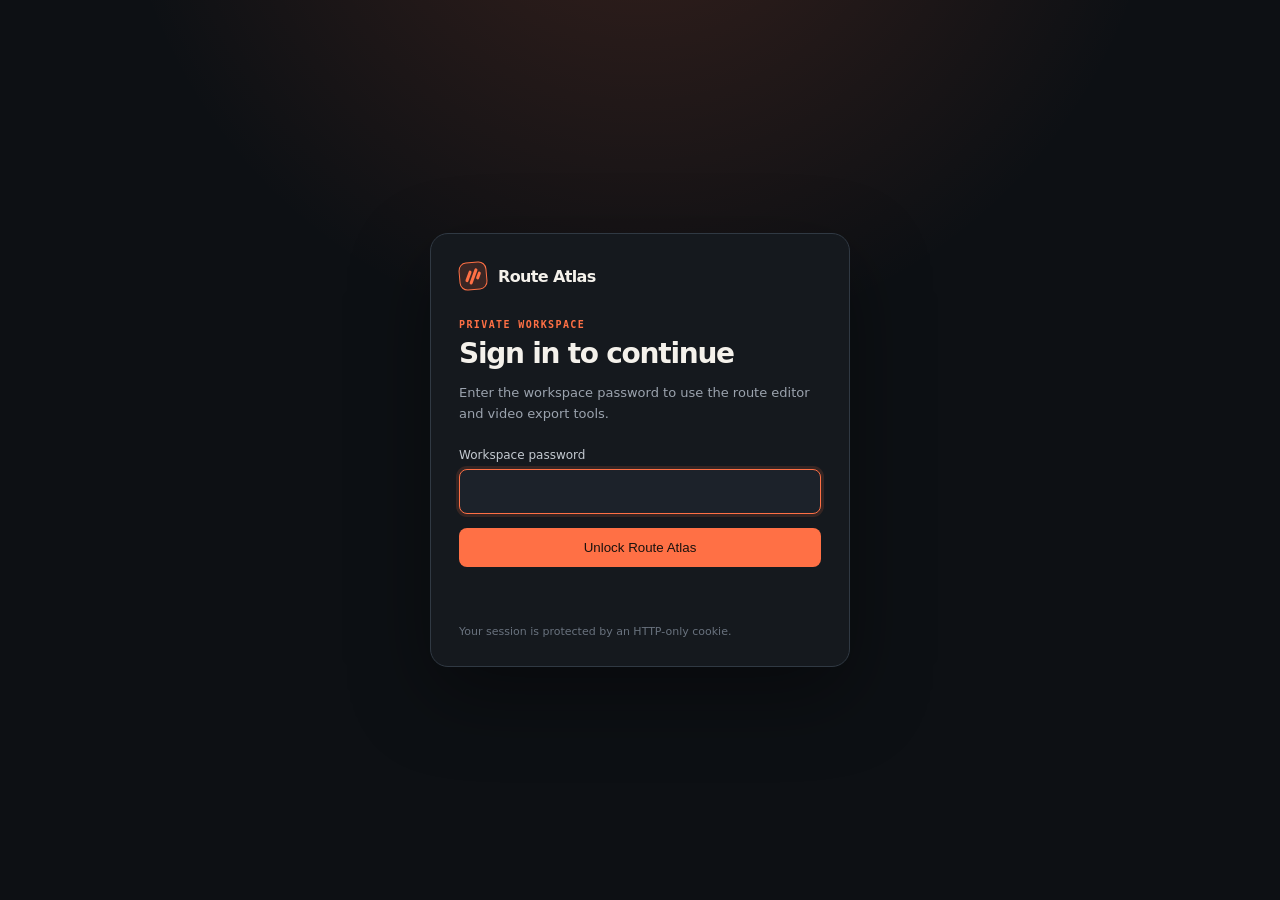
<file: login.html>
<!doctype html>
<html lang="en">
  <head>
    <meta charset="UTF-8" />
    <meta name="viewport" content="width=device-width, initial-scale=1" />
    <meta name="theme-color" content="#101317" />
    <title>Sign in · Route Atlas</title>
    <style>
      :root { color-scheme: dark; font-family: Inter, ui-sans-serif, system-ui, -apple-system, BlinkMacSystemFont, "Segoe UI", sans-serif; }
      * { box-sizing: border-box; }
      body { margin: 0; min-width: 320px; min-height: 100vh; display: grid; place-items: center; color: #f4f1eb; background: radial-gradient(circle at 50% -20%, rgba(255,112,69,.18), transparent 42%), #0d1014; }
      main { width: min(420px, calc(100vw - 32px)); padding: 28px; border: 1px solid #303943; border-radius: 18px; background: rgba(21,25,31,.96); box-shadow: 0 28px 80px rgba(0,0,0,.38); }
      .brand { display: flex; align-items: center; gap: 11px; font-weight: 800; letter-spacing: -.04em; }
      .mark { width: 28px; height: 28px; display: flex; align-items: center; justify-content: center; gap: 2px; border: 1px solid #ff7045; border-radius: 8px; background: rgba(255,112,69,.16); transform: rotate(-5deg); }
      .mark i { width: 3px; height: 12px; border-radius: 4px; background: #ff7045; transform: rotate(25deg); }
      .mark i:nth-child(2) { height: 17px; }
      .mark i:nth-child(3) { height: 8px; }
      .eyebrow { margin: 30px 0 7px; color: #ff7045; text-transform: uppercase; letter-spacing: .14em; font: 700 10px/1 monospace; }
      h1 { margin: 0; font-size: 28px; letter-spacing: -.045em; }
      p { color: #9ba3ae; font-size: 13px; line-height: 1.55; }
      label { display: block; margin: 24px 0 7px; color: #c4cad1; font-size: 12px; }
      input { width: 100%; padding: 12px 13px; color: #f4f1eb; background: #1c222a; border: 1px solid #3a4652; border-radius: 8px; outline: none; font: inherit; }
      input:focus { border-color: #ff7045; box-shadow: 0 0 0 3px rgba(255,112,69,.14); }
      button { width: 100%; margin-top: 14px; padding: 12px 14px; border: 0; border-radius: 8px; background: #ff7045; color: #1a120e; cursor: pointer; font: 800 14px inherit; }
      button:disabled { cursor: wait; opacity: .7; }
      .status { min-height: 20px; margin: 14px 0 0; color: #4fc59b; font: 12px/1.4 monospace; }
      .status.error { color: #ff7045; }
      .foot { margin-top: 24px; color: #69727e; font-size: 11px; }
    </style>
  </head>
  <body>
    <main>
      <div class="brand"><span class="mark" aria-hidden="true"><i></i><i></i><i></i></span><span>Route Atlas</span></div>
      <div class="eyebrow">Private workspace</div>
      <h1>Sign in to continue</h1>
      <p>Enter the workspace password to use the route editor and video export tools.</p>
      <form id="login-form">
        <label for="password">Workspace password</label>
        <input id="password" name="password" type="password" autocomplete="current-password" required autofocus />
        <button id="submit" type="submit">Unlock Route Atlas</button>
        <div class="status" id="status" role="status" aria-live="polite"></div>
      </form>
      <div class="foot">Your session is protected by an HTTP-only cookie.</div>
    </main>
    <script>
      const form = document.querySelector('#login-form');
      const input = document.querySelector('#password');
      const button = document.querySelector('#submit');
      const status = document.querySelector('#status');
      form.addEventListener('submit', async (event) => {
        event.preventDefault();
        button.disabled = true;
        status.className = 'status';
        status.textContent = 'Checking password…';
        try {
          const response = await fetch('/api/auth/login', { method: 'POST', headers: { 'content-type': 'application/json' }, body: JSON.stringify({ password: input.value }) });
          const payload = await response.json().catch(() => ({}));
          if (!response.ok) throw new Error(payload.error || 'Unable to sign in.');
          status.textContent = 'Signed in. Opening workspace…';
          location.replace('/');
        } catch (error) {
          status.className = 'status error';
          status.textContent = error.message || 'Unable to sign in.';
          input.select();
          button.disabled = false;
        }
      });
    </script>
  </body>
</html>
</file>
